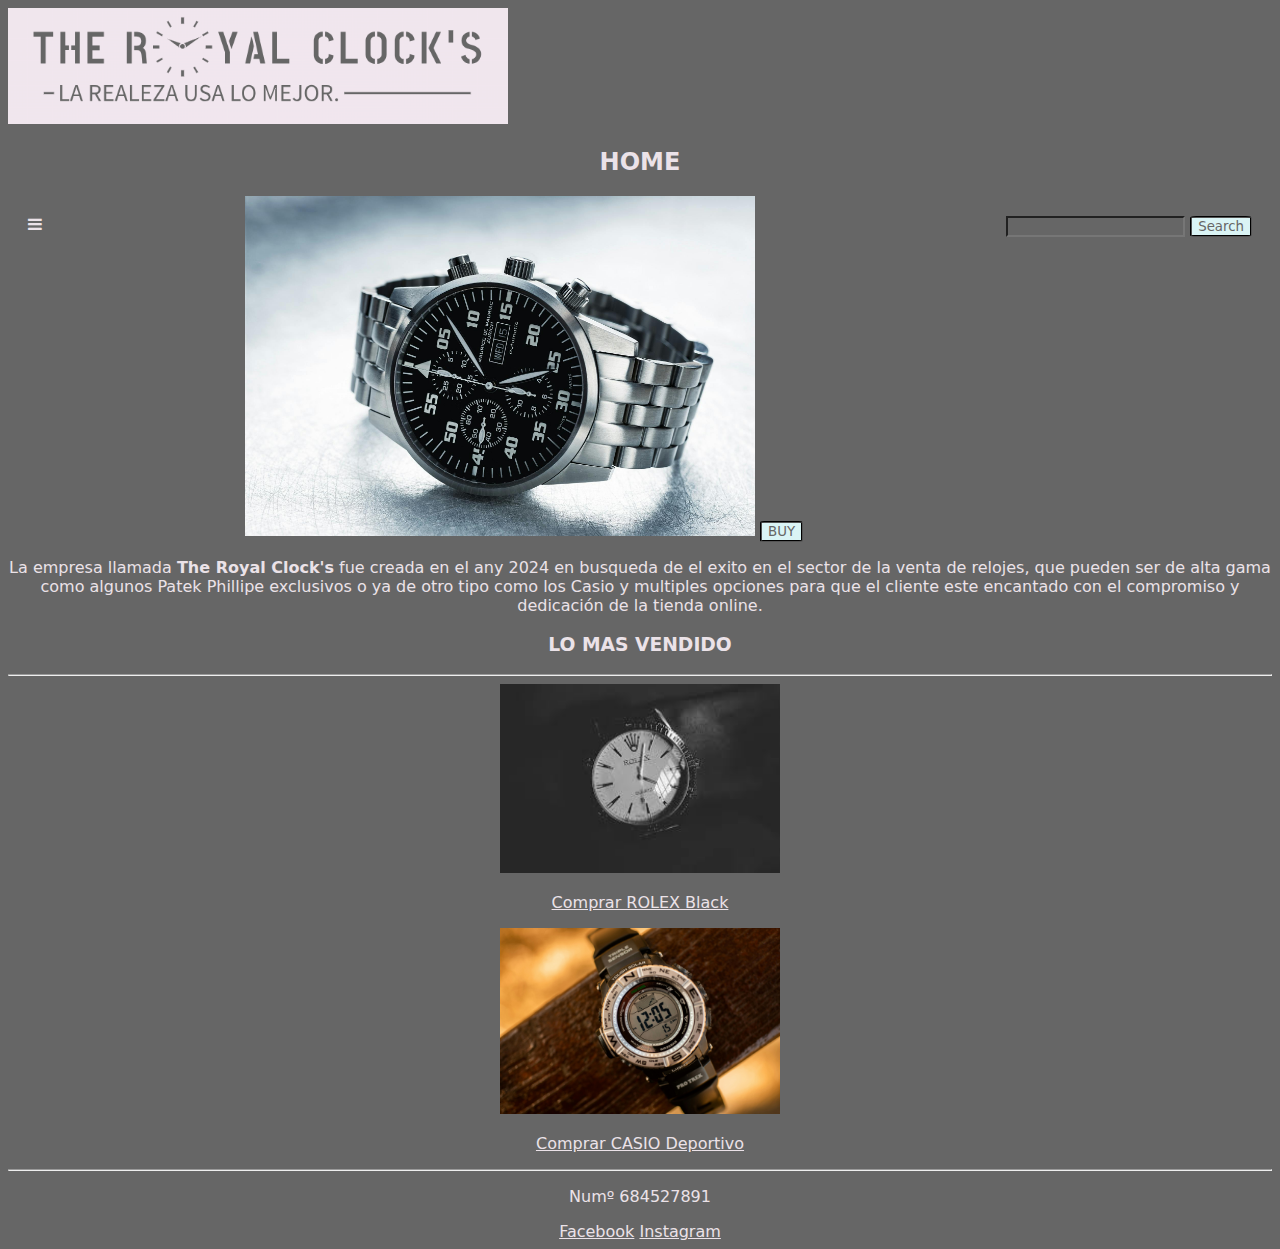
<file: rcparte2/index.html>
<!DOCTYPE html>
<html lang="en">
<head>
    <meta charset="UTF-8">
    <meta name="viewport" content="width=device-width, initial-scale=1.0">
    <title>Document</title>
    <link rel="stylesheet" href="./css/home.css">
    <link rel="stylesheet" href="./assets/font-awesome-4.7.0/font-awesome-4.7.0/css/font-awesome.min.css"/>
</head>
<body>
    <header>
    <img src="./slogan/rcfondorosadoslogan.png" width="500px">
    <h2>HOME</h2>
        <div class="boton">
            <a href="./menu.html"><i class="fa fa-bars" aria-hidden="true"></i><!--menu--></a>
            <p>
                <label for="site-search"></label>
                <input type="search" id="search" name="search"/>
                <button>Search</button>
            </p>
        </div>
    </header>
    <header>
        <div>
            <img src="./imagenes/reloj1.jpeg" width="510px">
            <a href="./botiga.html"><button type="button">BUY</button></a>
            <p>La empresa llamada <strong>The Royal Clock's</strong> fue creada en el any 2024 en busqueda de el exito en el sector de la venta de relojes, que pueden ser de alta gama como algunos Patek Phillipe exclusivos o ya de otro tipo como los Casio y multiples opciones para que el cliente este encantado con el compromiso y dedicación de la tienda online.</p> 
        </div>
        <h3>LO MAS VENDIDO</h3>
        <hr>
        <div>
            <img src="./imagenes/rolex3.jpg" width="280px">
            <p><a href="./botiga.html">Comprar ROLEX Black</a></p>
        </div>
        <div>
            <img src="./imagenes/casio1.jpeg" width="280px">
            <p><a href="./botiga.html">Comprar CASIO Deportivo</a></p>
        </div>
        <hr>
        <footer>
            <p>Numº 684527891</p>
            <a href="https://www.facebook.com/?locale=ca_ES">Facebook</a>
            <a href="https://www.instagram.com/">Instagram</a>
        </footer>
    </header>
</body>
</html>
</file>
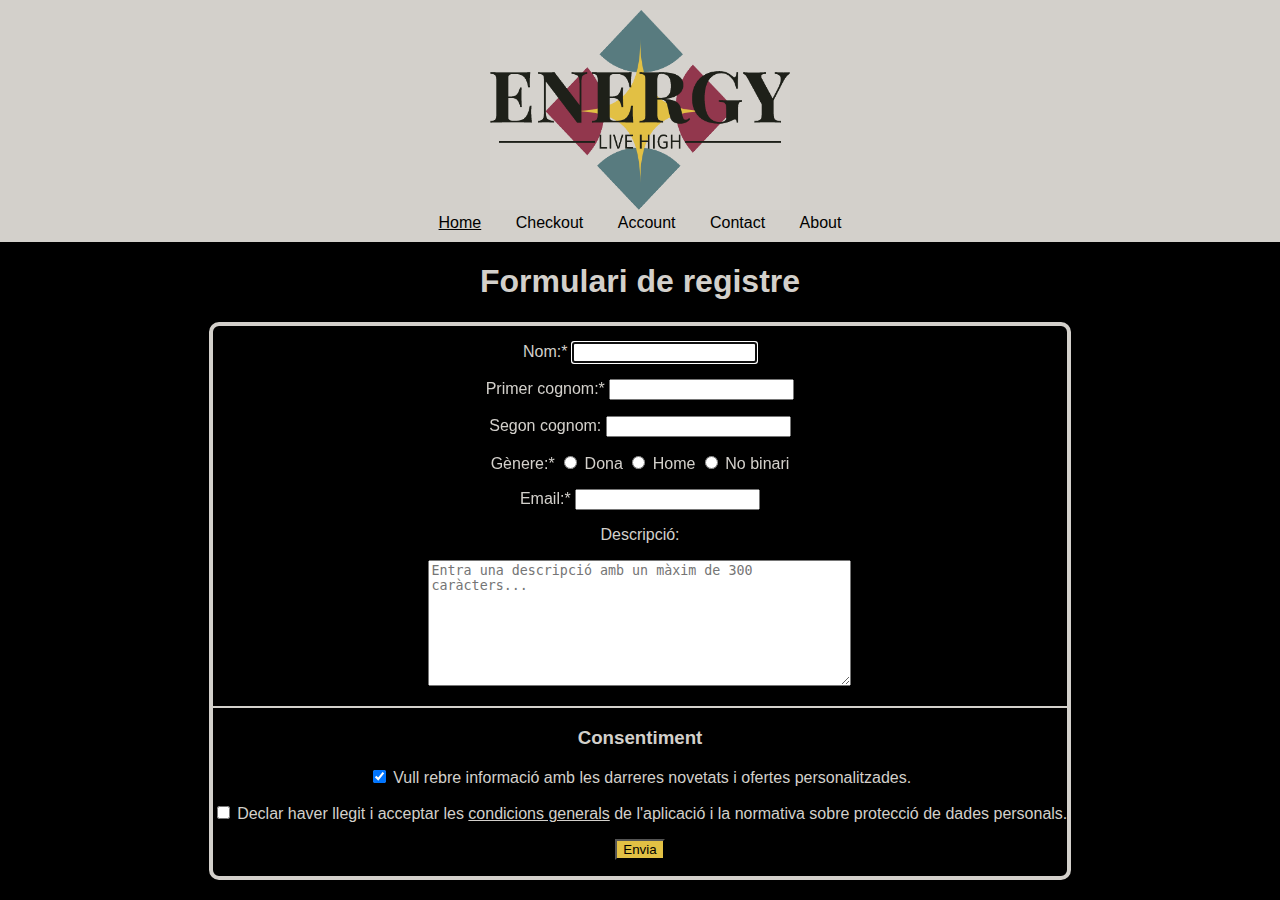
<file: act6.html>
<!DOCTYPE html>
<html lang="en">
<head>
  <meta charset="UTF-8">
  <meta name="viewport" content="width=device-width, initial-scale=1.0">
  <title>UD2 act6</title>
  <link rel="stylesheet" href="act6.css">
</head>
<body>
  <header>
    <img id="logo" src="logo_fons_clar.png" alt="Logo de la pàgina web" height="200px" width="300px">
    <nav>
      <a href="./act6.html" style="text-decoration: underline;">Home</a>
      <a href="./views/checkout.html">Checkout</a>
      <a href="./views/account.html">Account</a>
      <a href="./views/contact.html">Contact</a>
      <a href="./views/about.html">About</a>
    </nav>
  </header>
  <main>
    <h1>Formulari de registre</h1>
    
    <form action="" method="post" class="formulario">      
      <p>
        <label for="nom">Nom:<span class="red">*</span></label>
        <input type="text" name="nombre" minlength="2" maxlength="30" required autofocus>
      </p>
      
      <p>
        <label for="cognom1">Primer cognom:<span class="red">*</span></label>
        <input type="text" name="cognom1" maxlength="50" required>
      </p>

      <p>
        <label for="cognom2">Segon cognom: </label>
        <input type="text" name="cognom2" maxlength="50">
      </p>
      
      <p>
        <label for="genere">Gènere:<span class="red">*</span></label>
        <input type="radio" name="genere" value="d" required> Dona
        <input type="radio" name="genere" value="h"> Home
        <input type="radio" name="genere" value="n"> No binari
      </p>
      
      <p>
        <label for="mail">Email:<span class="red">*</span></label>
        <input type="email" name="mail" maxlength="100" required>
      </p>

      <p id="text-textarea">
        <label for="descripcio">Descripció:</label>
      </p>
      <p id="textarea">
        <textarea name="descripcio" cols="50" rows="8" autocomplete="off" maxlength="300" placeholder="Entra una descripció amb un màxim de 300 caràcters..."></textarea>
      </p>

      <hr>  
      <h3>Consentiment</h3>

      <div>
        <p>
          <label for="info"></label>
          <input type="checkbox" name="info" checked> Vull rebre informació amb les darreres novetats i ofertes personalitzades.
        </p>
        
        <p>
          <label for="condicions"></label>
          <input type="checkbox" name="condicions" required> Declar haver llegit i acceptar les <a class="condicion" href="#condicions-generals">condicions generals</a> de l'aplicació i la normativa sobre protecció de dades personals.
        </p>
        
        <p>
          <input type="submit" value="Envia" class="enviar">
        </p>
      </div>      
    </form>
  </main>
</body>
</html>
</file>
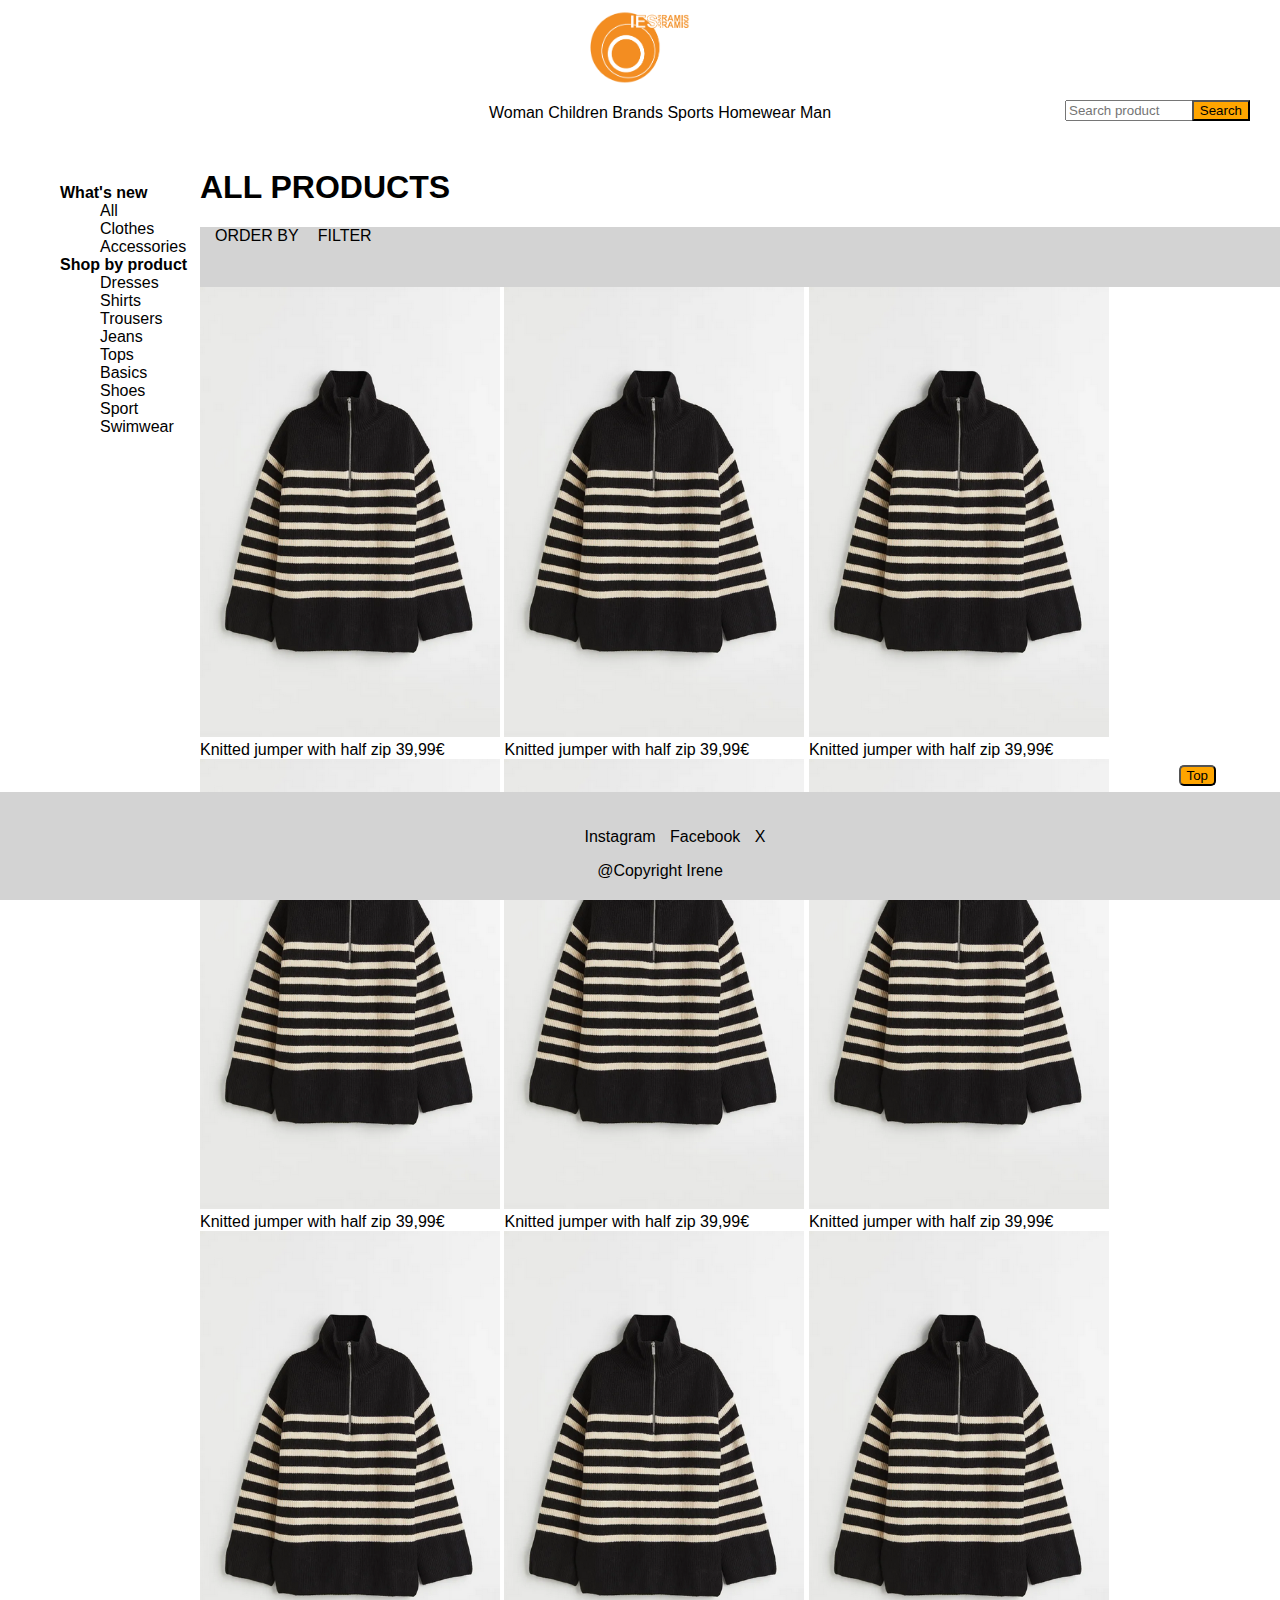
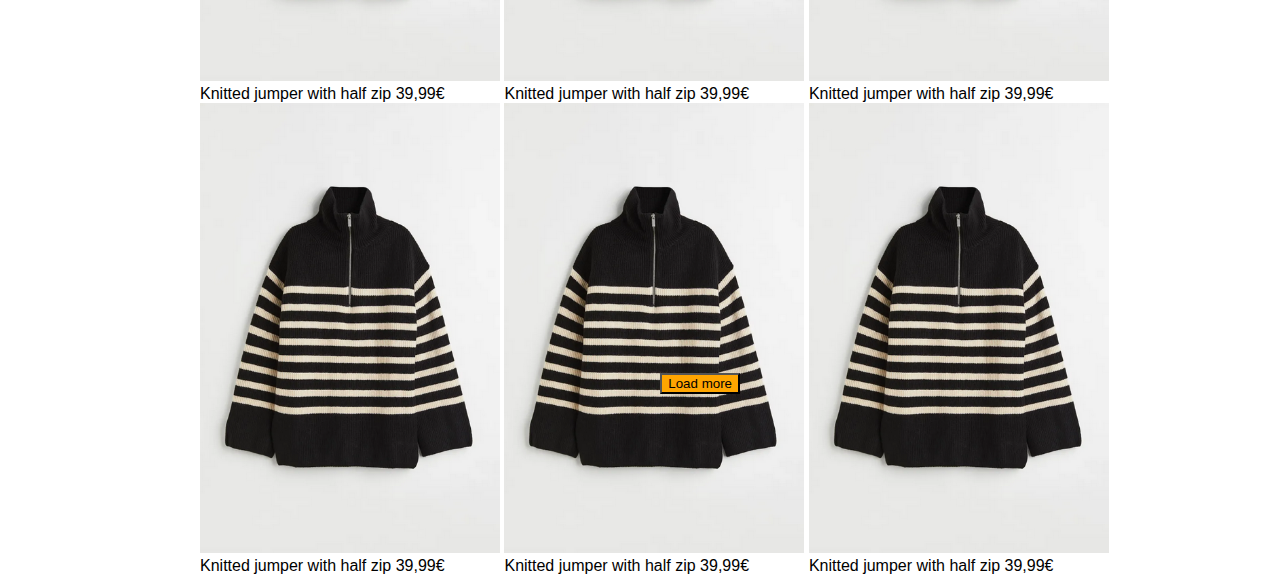
<file: lmsgi_ex8_ud2/lmsgi_ex8_ud2.html>
<!DOCTYPE html>
<html lang="en">
<head>
  <meta charset="UTF-8">
  <meta http-equiv="X-UA-Compatible" content="IE=edge">
  <meta name="viewport" content="width=device-width, initial-scale=1.0">
  <title>Exercici 8 - CSS</title>
  <link rel="stylesheet" href="act8.css">
</head>
<body>
  <header>
    <nav>
      <div>      
        <img src="img/logo.gif" alt="logo" class="logo">
      </div> 
      <div class="menu">
        <ul>
          <li><a href="#woman">Woman</a></li>
          <li><a href="#children">Children</a></li>
          <li><a href="#brands">Brands</a></li>
          <li><a href="#sports">Sports</a></li>
          <li><a href="#homewear">Homewear</a></li>
          <li><a href="#man">Man</a></li>
        </ul>
        <div>
          <input type="search" name="search" placeholder="Search product">
          <input type="button" value="Search">
        </div>
      </div>
    </nav>
  </header>
  <main>
    <div>
      <aside>
        <nav>
          <ul>
            <li class="list-group">
              <strong>What's new</strong>
              <ul>
                <li><a href="#all">All</a></li>
                <li><a href="#clothes">Clothes</a></li>
                <li><a href="#accessories">Accessories</a></li>
              </ul>
            </li>
            <li class="list-group">
              <strong>Shop by product</strong>
              <ul>
                <li><a href="#dress">Dresses</a></li>
                <li><a href="#shirt">Shirts</a></li>
                <li><a href="#trousers">Trousers</a></li>
                <li><a href="#jeans">Jeans</a></li>
                <li><a href="#tops">Tops</a></li>
                <li><a href="#basics">Basics</a></li>
                <li><a href="#shoes">Shoes</a></li>
                <li><a href="#sport">Sport</a></li>
                <li><a href="#swimwear">Swimwear</a></li>
              </ul>
            </li>
          </ul>
        </nav>
      </aside>
      <section>
        <div>
          <h1 id="all-products">ALL PRODUCTS</h1>
        </div>
        <div id="products-filter">
          <div><a href="#">ORDER BY</a> <a href="#">FILTER</a></div>
        </div>

        <article>
          <div class="image-container">
            <a href="http://"><img src="img/product.png" alt="product"></a>
          </div>
          <div class="item-details">
            <span class="product-name">Knitted jumper with half zip </span>
            <span>39,99€</span>
          </div>
        </article>
        <article>
          <div class="image-container">
            <a href="http://"><img src="img/product.png" alt="product"></a>
          </div>
          <div class="item-details">
            <span class="product-name">Knitted jumper with half zip </span>
            <span>39,99€</span>
          </div>
        </article>
        <article>
          <div class="image-container">
            <a href="http://"><img src="img/product.png" alt="product"></a>
          </div>
          <div class="item-details">
            <span class="product-name">Knitted jumper with half zip </span>
            <span>39,99€</span>
          </div>
        </article>
        <article>
          <div class="image-container">
            <a href="http://"><img src="img/product.png" alt="product"></a>
          </div>
          <div class="item-details">
            <span class="product-name">Knitted jumper with half zip </span>
            <span>39,99€</span>
          </div>
        </article>
        <article>
          <div class="image-container">
            <a href="http://"><img src="img/product.png" alt="product"></a>
          </div>
          <div class="item-details">
            <span class="product-name">Knitted jumper with half zip </span>
            <span>39,99€</span>
          </div>
        </article>
        <article>
          <div class="image-container">
            <a href="http://"><img src="img/product.png" alt="product"></a>
          </div>
          <div class="item-details">
            <span class="product-name">Knitted jumper with half zip </span>
            <span>39,99€</span>
          </div>
        </article>
        <article>
          <div class="image-container">
            <a href="http://"><img src="img/product.png" alt="product"></a>
          </div>
          <div class="item-details">
            <span class="product-name">Knitted jumper with half zip </span>
            <span>39,99€</span>
          </div>
        </article>
        <article>
          <div class="image-container">
            <a href="http://"><img src="img/product.png" alt="product"></a>
          </div>
          <div class="item-details">
            <span class="product-name">Knitted jumper with half zip </span>
            <span>39,99€</span>
          </div>
        </article>
        <article>
          <div class="image-container">
            <a href="http://"><img src="img/product.png" alt="product"></a>
          </div>
          <div class="item-details">
            <span class="product-name">Knitted jumper with half zip </span>
            <span>39,99€</span>
          </div>
        </article>
        <article>
          <div class="image-container">
            <a href="http://"><img src="img/product.png" alt="product"></a>
          </div>
          <div class="item-details">
            <span class="product-name">Knitted jumper with half zip </span>
            <span>39,99€</span>
          </div>
        </article>
        <article>
          <div class="image-container">
            <a href="http://"><img src="img/product.png" alt="product"></a>
          </div>
          <div class="item-details">
            <span class="product-name">Knitted jumper with half zip </span>
            <span>39,99€</span>
          </div>
        </article>
        <article>
          <div class="image-container">
            <a href="http://"><img src="img/product.png" alt="product"></a>
          </div>
          <div class="item-details">
            <span class="product-name">Knitted jumper with half zip </span>
            <span>39,99€</span>
          </div>
        </article>
        <div id="load-more-products">
          <button>Load more</button>
        </div>
      </section>
    </div>
    <a href="#all-products"><button id="back-to-top">Top</button></a>
  </main>
  <footer>
    <ul>
      <li>
        Instagram
      </li>
      <li>
        Facebook
      </li>
      <li>
        X
      </li>
    </ul>
    <div>
      @Copyright Irene
    </div>
</footer>
  
</body>
</html>
</file>
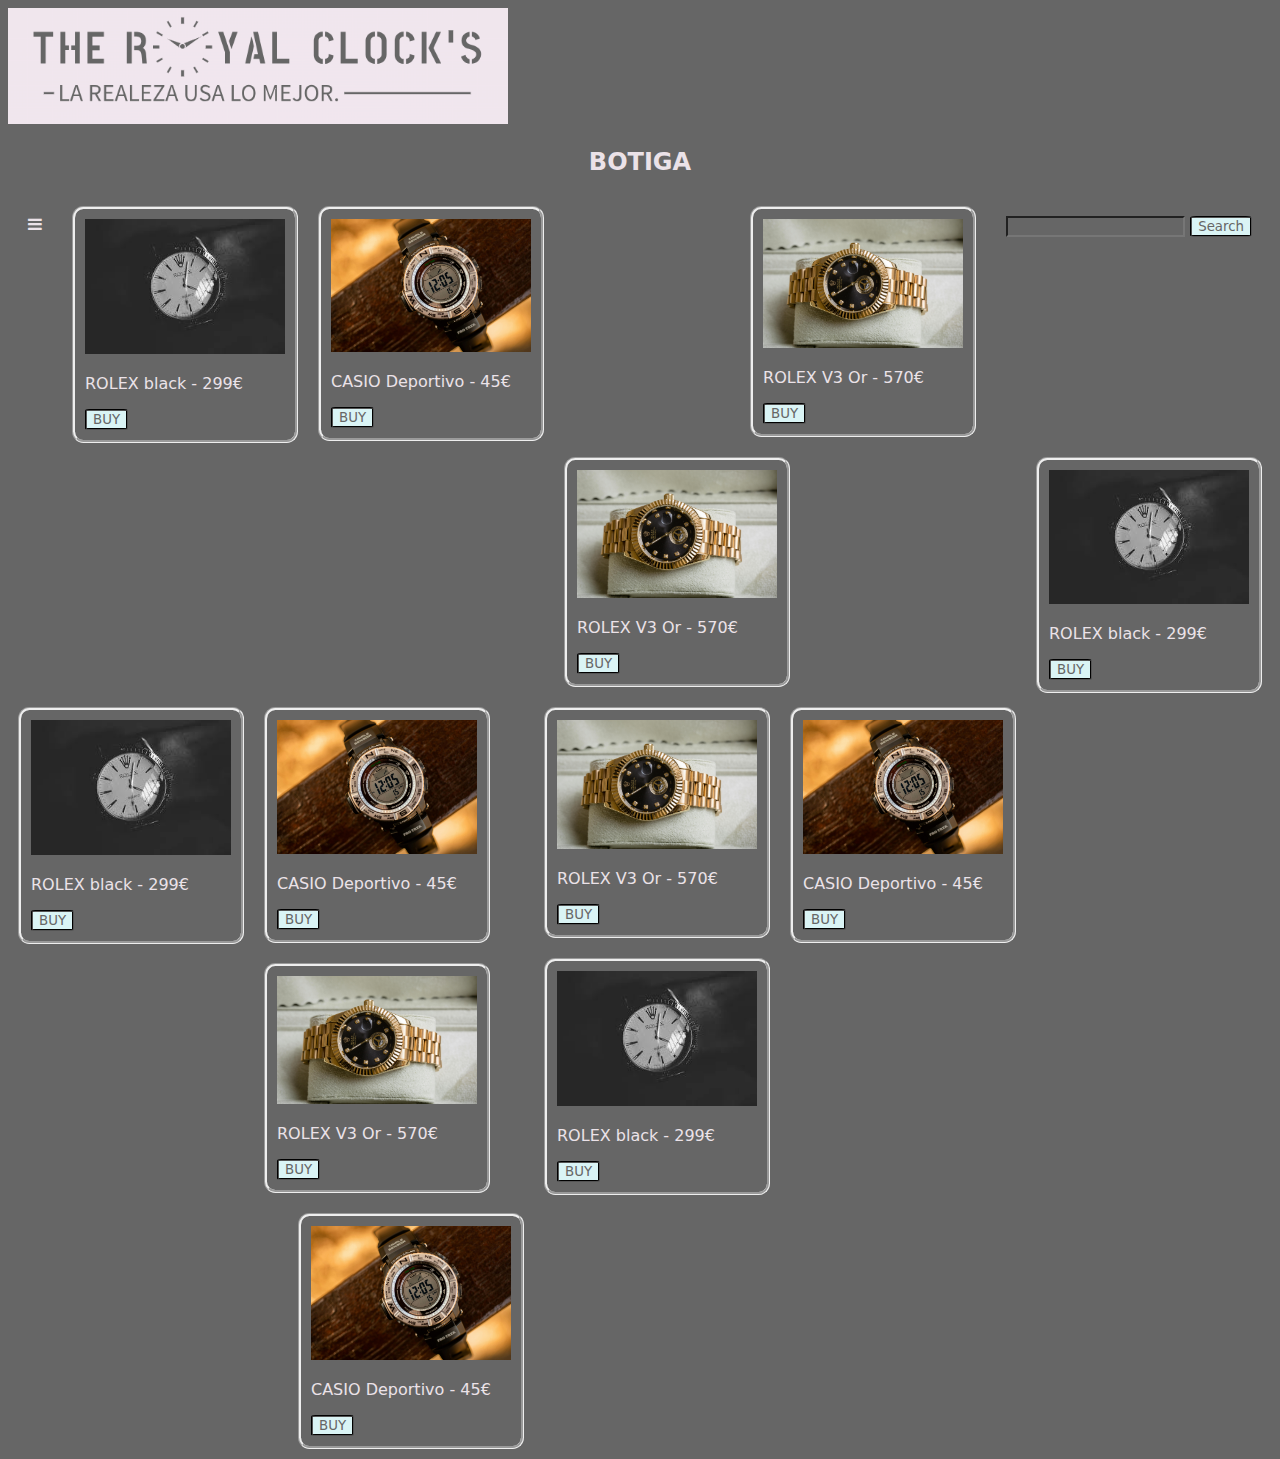
<file: rcparte2/botiga.html>
<!DOCTYPE html>
<html lang="en">
<head>
    <meta charset="UTF-8">
    <meta name="viewport" content="width=device-width, initial-scale=1.0">
    <title>Document</title>
    <link rel="stylesheet" href="./css/botiga.css">
    <link rel="stylesheet" href="./assets/font-awesome-4.7.0/font-awesome-4.7.0/css/font-awesome.min.css"/>
</head>
<body>
    <header>
        <img src="./slogan/rcfondorosadoslogan.png" width="500px">
        <h2>BOTIGA</h2>
            <div class="boton">
                <i class="fa fa-bars" aria-hidden="true"></i><!--menu-->
            
                <p>
                    <label for="site-search"></label>
                    <input type="search" id="search" name="search"/>
                    <button>Search</button>
                </p>
            </div>    
            <div class="producto">
                <article>
                    <img src="./imagenes/rolex3.jpg"  width="200px">
                    <p>ROLEX black - 299€</p>
                    <a href="./producte.html"><button type="button">BUY</button></a>
                </article>    
                <article>
                    <img src="./imagenes/rolex2.jpeg"  width="200px">
                    <p>ROLEX V3 Or - 570€</p>
                    <a href="./producte.html"><button type="button">BUY</button></a>                </article>
                <article>
                    <img src="./imagenes/casio1.jpeg"  width="200px">
                    <p>CASIO Deportivo - 45€</p> 
                    <a href="./producte.html"><button type="button">BUY</button></a>                </article>
                <article>
                    <img src="./imagenes/rolex3.jpg"  width="200px">
                    <p>ROLEX black - 299€</p>
                    <a href="./producte.html"><button type="button">BUY</button></a>                </article>    
                <article>
                    <img src="./imagenes/rolex2.jpeg"  width="200px">
                    <p>ROLEX V3 Or - 570€</p>
                    <a href="./producte.html"><button type="button">BUY</button></a>                </article>
                <article>
                    <img src="./imagenes/casio1.jpeg"  width="200px">
                    <p>CASIO Deportivo - 45€</p> 
                    <a href="./producte.html"><button type="button">BUY</button></a>                </article>
                <article>
                    <img src="./imagenes/rolex3.jpg"  width="200px">
                    <p>ROLEX black - 299€</p>
                    <a href="./producte.html"><button type="button">BUY</button></a>                </article>    
                <article>
                    <img src="./imagenes/rolex2.jpeg"  width="200px">
                    <p>ROLEX V3 Or - 570€</p>
                    <a href="./producte.html"><button type="button">BUY</button></a>                </article>
                <article>
                    <img src="./imagenes/casio1.jpeg"  width="200px">
                    <p>CASIO Deportivo - 45€</p> 
                    <a href="./producte.html"><button type="button">BUY</button></a>                </article>
                <article>
                    <img src="./imagenes/rolex3.jpg"  width="200px">
                    <p>ROLEX black - 299€</p>
                    <a href="./producte.html"><button type="button">BUY</button></a>                </article>    
                <article>
                    <img src="./imagenes/rolex2.jpeg"  width="200px">
                    <p>ROLEX V3 Or - 570€</p>
                    <a href="./producte.html"><button type="button">BUY</button></a>                </article>
                <article>
                    <img src="./imagenes/casio1.jpeg"  width="200px">
                    <p>CASIO Deportivo - 45€</p> 
                    <a href="./producte.html"><button type="button">BUY</button></a>                </article>
            </div> 
               
    </header>
</body>
</html>
</file>
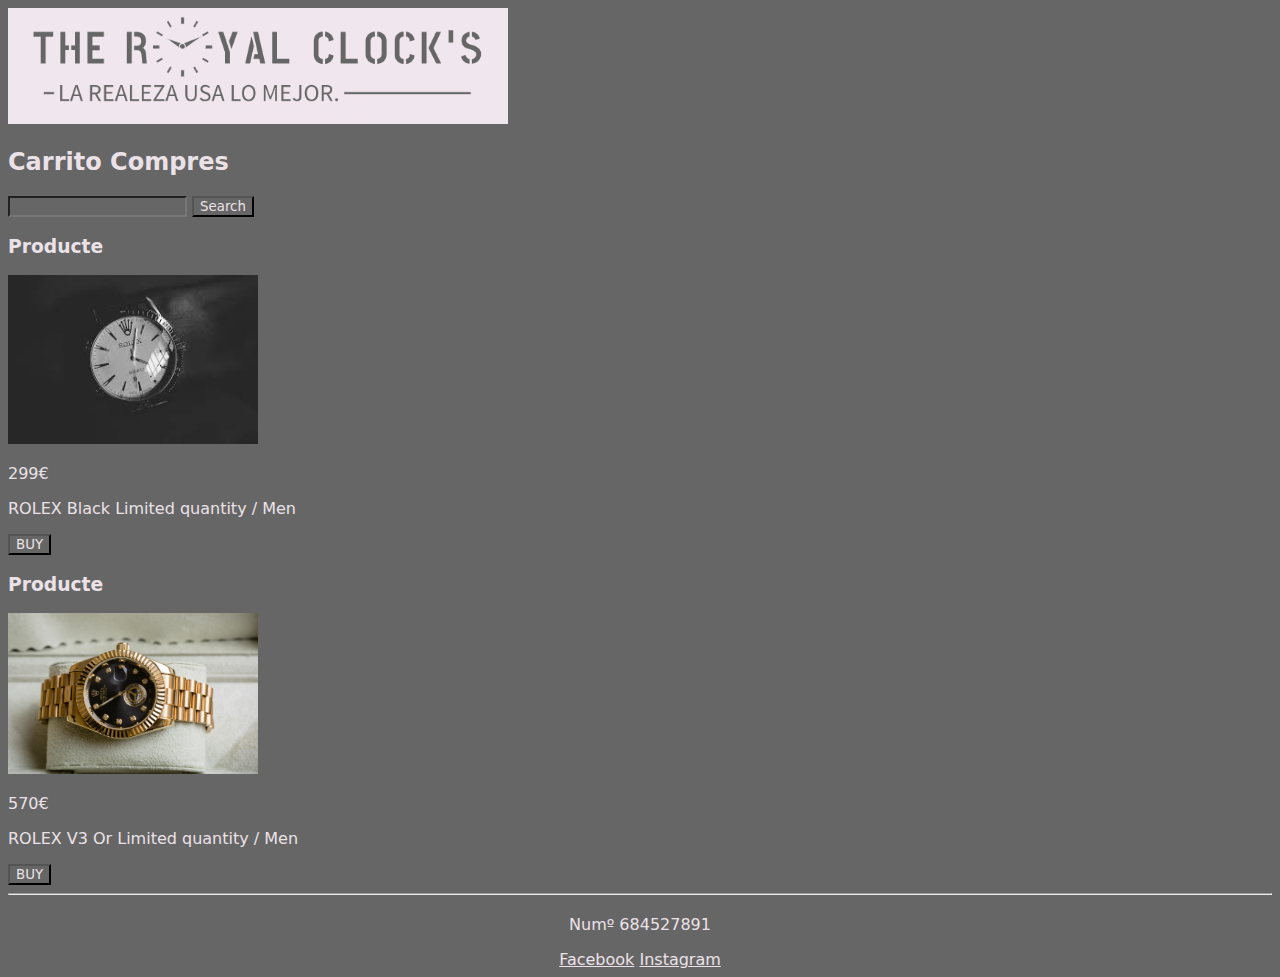
<file: rcparte2/carritocompres.html>
<!DOCTYPE html>
<html lang="en">
<head>
    <meta charset="UTF-8">
    <meta name="viewport" content="width=device-width, initial-scale=1.0">
    <title>Document</title>
    <link rel="stylesheet" href="./css/carritocompres.css">
    <link rel="stylesheet" href="./assets/font-awesome-4.7.0/font-awesome-4.7.0/css/font-awesome.min.css"/>
</head>
<body>
    <header>
        <img src="./slogan/rcfondorosadoslogan.png" width="500px">
        <h2>Carrito Compres</h2>
            <p>
                <label for="site-search"></label>
                <input type="search" id="search" name="search"/>
                <button>Search</button>
            </p>
    </header>
    <main>
            <div>
                <h3>Producte</h3>
                <img src="./imagenes/rolex3.jpg" width="250px">
                <p>299€</p>
                <p>ROLEX Black Limited quantity / Men</p>
                <a href="./confirmaciocompra.html"><button>BUY</button></a>
            </div>
            <div>
                <h3>Producte</h3>
                <img src="./imagenes/rolex2.jpeg" width="250px">
                <p>570€</p>
                <p>ROLEX V3 Or Limited quantity / Men</p>
                <a href="./confirmaciocompra.html"><button>BUY</button></a>
            </div>
    </main>
    <hr>
    <footer>
        <p>Numº 684527891</p>
        <a href="https://www.facebook.com/?locale=ca_ES">Facebook</a>
        <a href="https://www.instagram.com/">Instagram</a>
    </footer>
</body>
</html>
</file>
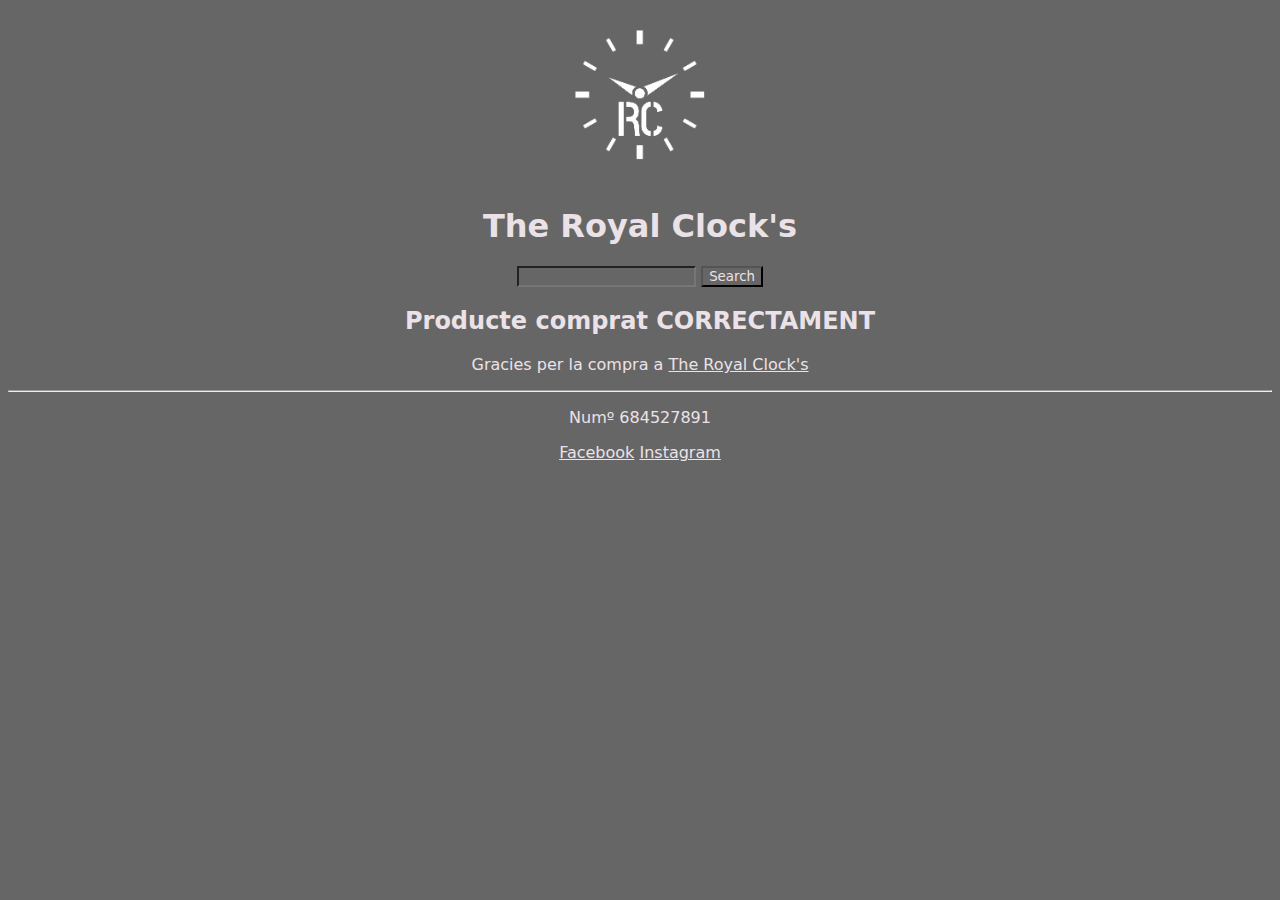
<file: rcparte2/comprado.html>
<!DOCTYPE html>
<html lang="en">
<head>
    <meta charset="UTF-8">
    <meta name="viewport" content="width=device-width, initial-scale=1.0">
    <title>Document</title>
    <link rel="stylesheet" href="./css/producte.css">
    <link rel="stylesheet" href="./assets/font-awesome-4.7.0/font-awesome-4.7.0/css/font-awesome.min.css"/>
</head>
<body>
    <header>
    <div>
        <img src="./mini/rcgris-removebg-preview.png" width="200px">
        <h1>The Royal Clock's</h1>
        <p>
            <label for="site-search"></label>
            <input type="search" id="search" name="search"/>
            <button>Search</button>
        </p>
    </div>
    </header>
    <main>
        <h2>Producte comprat CORRECTAMENT</h2>
        <p>Gracies per la compra a <a href="./index.html">The Royal Clock's</a></p>
        
    </main>
    <hr>
    <footer>
        <p>Numº 684527891</p>
        <a href="https://www.facebook.com/?locale=ca_ES">Facebook</a>
        <a href="https://www.instagram.com/">Instagram</a>
    </footer>
</body>
</html>
</file>
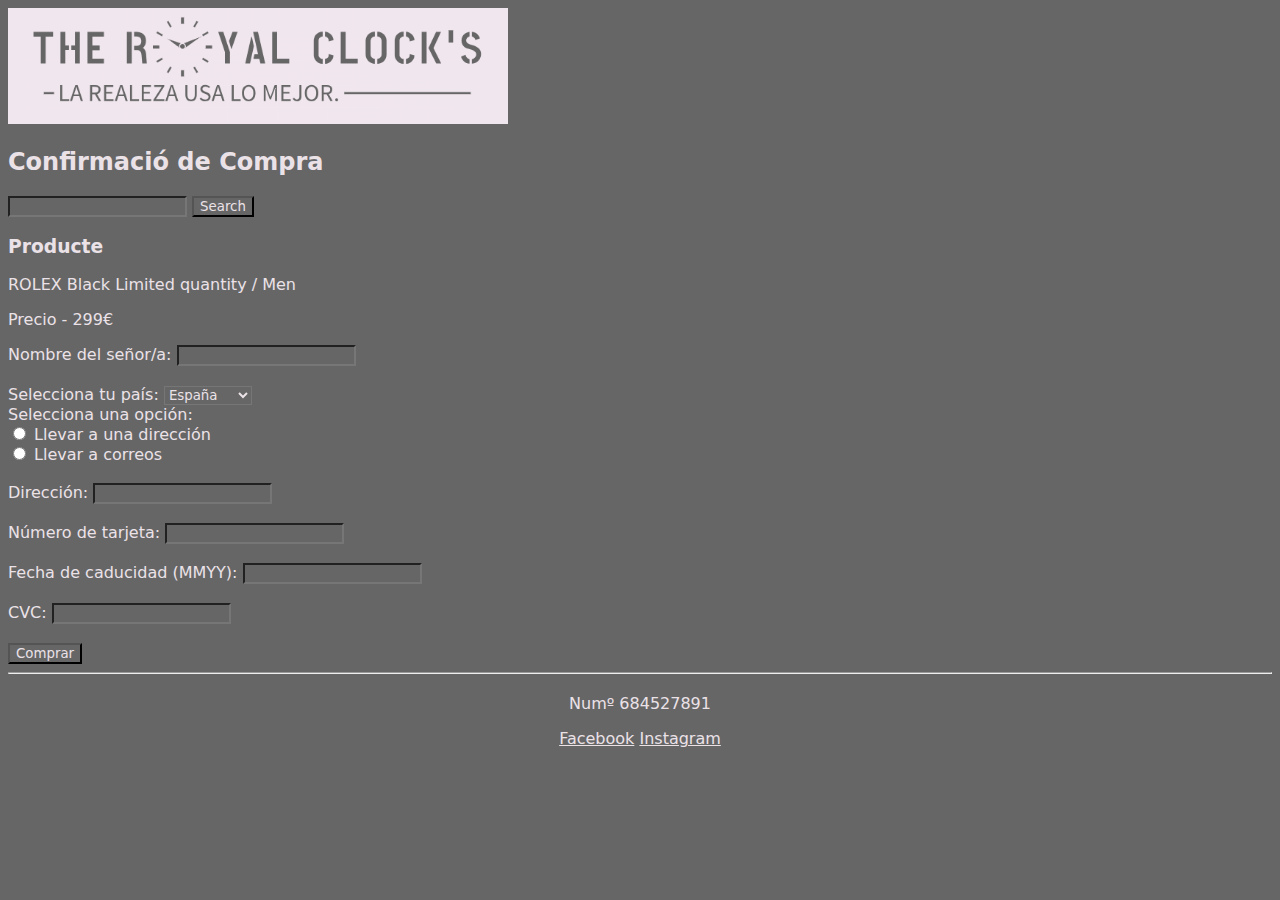
<file: rcparte2/confirmaciocompra.html>
<!DOCTYPE html>
<html lang="en">
<head>
    <meta charset="UTF-8">
    <meta name="viewport" content="width=device-width, initial-scale=1.0">
    <title>Document</title>
    <link rel="stylesheet" href="./css/confirmaciocompra.css">
    <link rel="stylesheet" href="./assets/font-awesome-4.7.0/font-awesome-4.7.0/css/font-awesome.min.css"/>
</head>
<body>
    <header>
        <img src="./slogan/rcfondorosadoslogan.png" width="500px">
        <h2>Confirmació de Compra</h2>
            <p>
                <label for="site-search"></label>
                <input type="search" id="search" name="search"/>
                <button>Search</button>
            </p>
    </header>
    <main>
            <div>
                <h3>Producte</h3>
                <p>ROLEX Black Limited quantity / Men</p>
                <p>Precio - 299€</p>
                <form>
                    <!-- Nombre del señor/señora -->
                    <label for="nombre">Nombre del señor/a:</label>
                    <input type="text" id="nombre" name="nombre" required><br><br>
                    <div>
                        <!-- Selección de país -->
                        <label for="pais">Selecciona tu país:</label>
                        <select id="pais" name="pais" required>
                            <option value="espana">España</option>
                            <option value="francia">Francia</option>
                            <option value="inglaterra">Inglaterra</option>
                            <option value="italia">Italia</option>
                            <option value="usa">USA</option>
                            <option value="alemania">Alemania</option>
                            <option value="argentina">Argentina</option>
                            <option value="brazil">Brazil</option>
                            <option value="uruguay">Uruguay</option>
                            <option value="mexico">México</option>
                            <option value="canada">Canadá</option>
                        </select>
                    </div>
                    <!-- Selección entre llevar a una dirección o llevar a correos -->
                    <label for="entrega">Selecciona una opción:</label><br>
                    <input type="radio" id="direccion" name="entrega" value="direccion" required>
                    <label for="direccion">Llevar a una dirección</label><br>
                    <input type="radio" id="correos" name="entrega" value="correos" required>
                    <label for="correos">Llevar a correos</label><br><br>
            
                    <!-- Dirección -->
                    <label for="direccionInput">Dirección:</label>
                    <input type="text" id="direccionInput" name="direccion"><br><br>
            
                    <!-- Número de tarjeta -->
                    <label for="tarjeta">Número de tarjeta:</label>
                    <input type="text" id="tarjeta" name="tarjeta" pattern="\d{16}" title="Debe ser un número de tarjeta válido de 16 dígitos" required><br><br>
            
                    <!-- Fecha de caducidad -->
                    <label for="fechaCaducidad">Fecha de caducidad (MMYY):</label>
                    <input type="text" id="fechaCaducidad" name="fechaCaducidad" pattern="\d{4}" title="Debe ser una fecha válida de 4 dígitos (MMYY)" maxlength="4" required><br><br>
            
                    <!-- CVC -->
                    <label for="cvc">CVC:</label>
                    <input type="text" id="cvc" name="cvc" pattern="\d{3}" title="Debe ser un CVC válido de 3 dígitos" maxlength="3" required><br><br>
            
                    <a href="./comprado.html"><button>Comprar</button></a>
                </form>
                
            </div>
    </main>
    <hr>
    <footer>
        <p>Numº 684527891</p>
        <a href="https://www.facebook.com/?locale=ca_ES">Facebook</a>
        <a href="https://www.instagram.com/">Instagram</a>
    </footer>
</body>
</html>
</file>
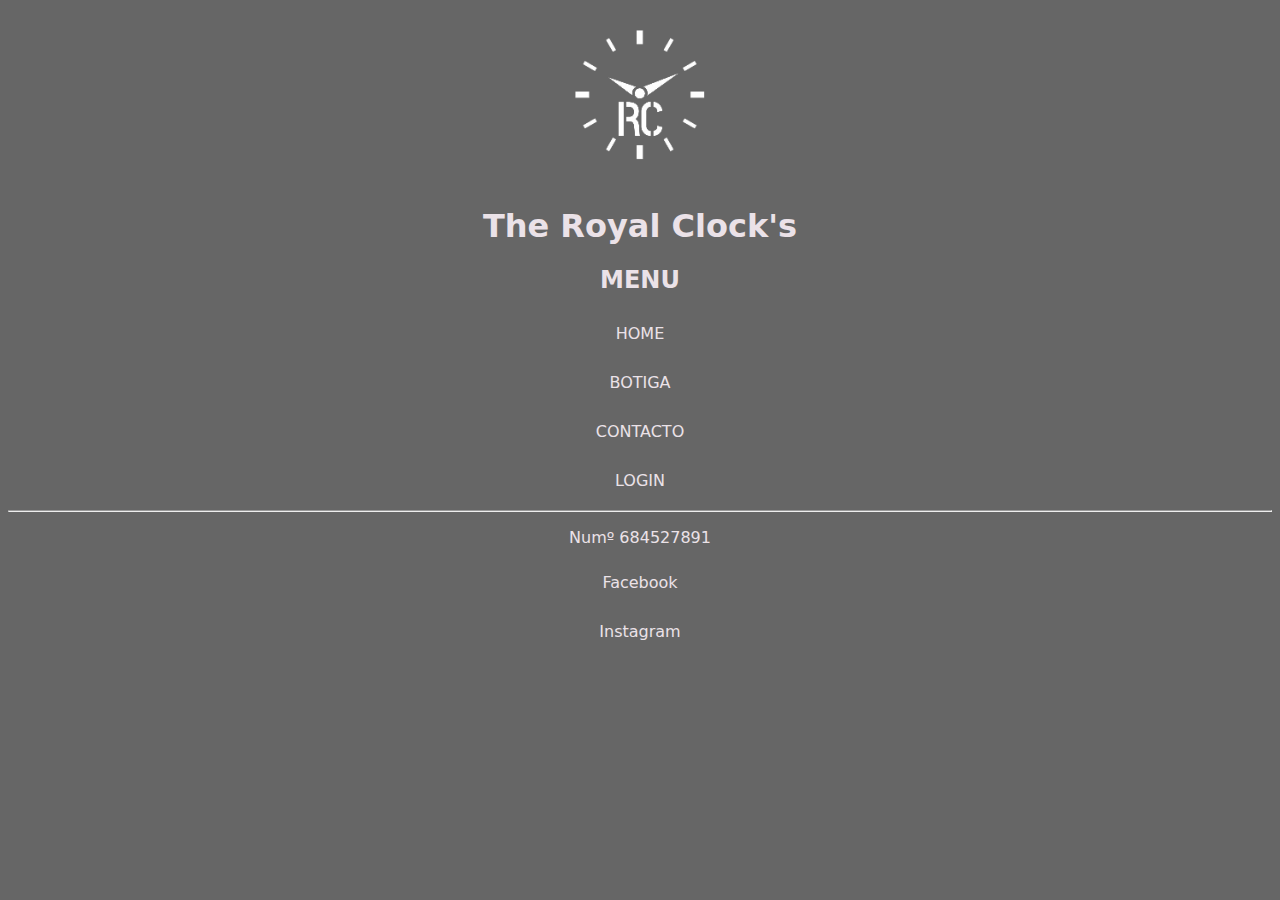
<file: rcparte2/menu.html>
<!DOCTYPE html>
<html lang="en">
<head>
    <meta charset="UTF-8">
    <meta name="viewport" content="width=device-width, initial-scale=1.0">
    <title>Document</title>
    <link rel="stylesheet" href="./css/menu.css">
    <link rel="stylesheet" href="./assets/font-awesome-4.7.0/font-awesome-4.7.0/css/font-awesome.min.css"/>
</head>
<body>
    <header>
    <div>
        <img src="./mini/rcgris-removebg-preview.png" width="200px">
        <h1>The Royal Clock's</h1>
    </div>
        <h2>MENU</h2>
        
            <a rel="stylesheet" href="./index.html">HOME</a>
            <a rel="stylesheet" href="./botiga.html">BOTIGA</a>
            <a rel="stylesheet" href="#">CONTACTO</a>
            <a rel="stylesheet" href="#">LOGIN</a>
       
        <hr>
        <footer>
            <p>Numº 684527891</p>
            <a href="https://www.facebook.com/?locale=ca_ES">Facebook</a>
            <a href="https://www.instagram.com/">Instagram</a>
        </footer>
    </header>
</body>
</html>
</file>
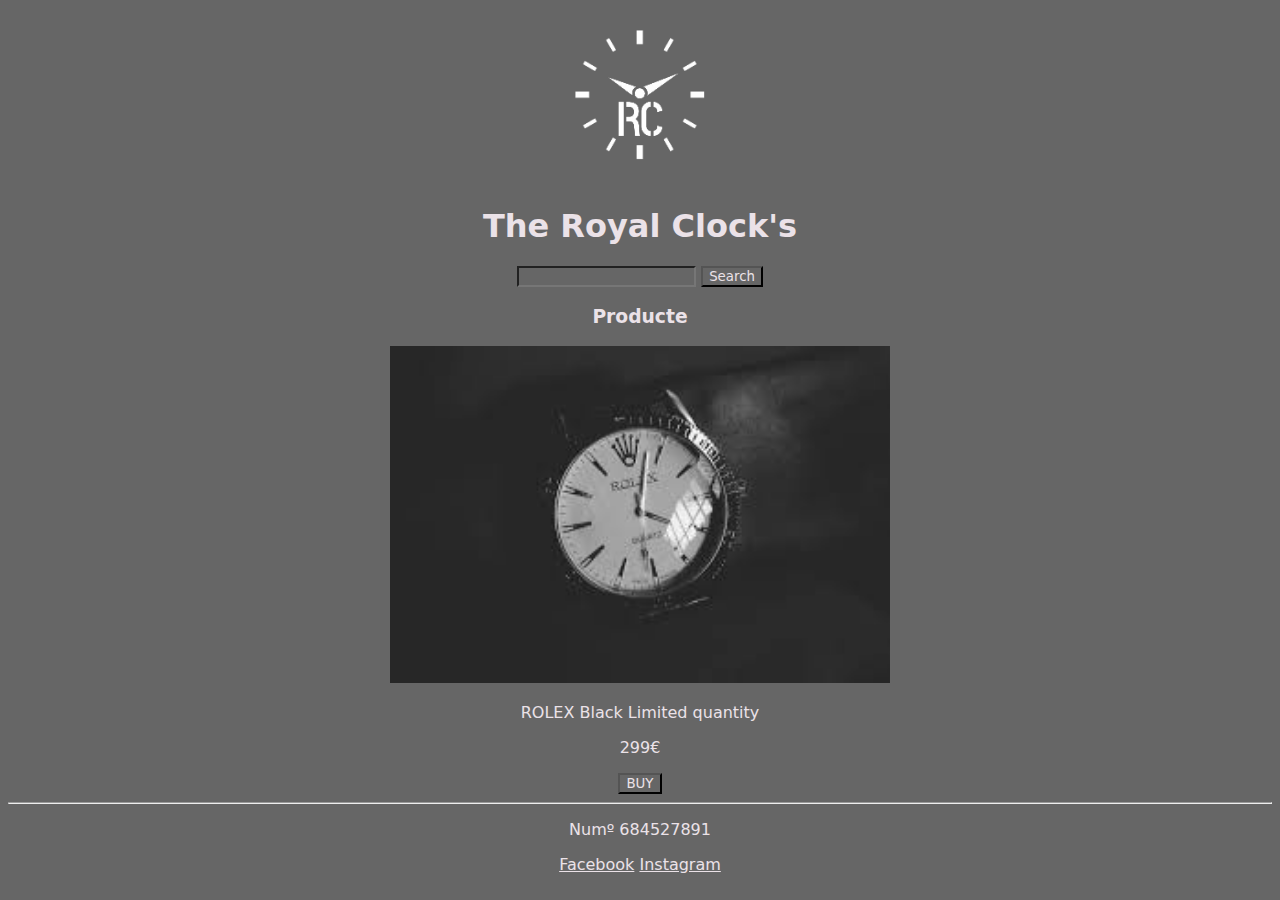
<file: rcparte2/producte.html>
<!DOCTYPE html>
<html lang="en">
<head>
    <meta charset="UTF-8">
    <meta name="viewport" content="width=device-width, initial-scale=1.0">
    <title>Document</title>
    <link rel="stylesheet" href="./css/producte.css">
    <link rel="stylesheet" href="./assets/font-awesome-4.7.0/font-awesome-4.7.0/css/font-awesome.min.css"/>
</head>
<body>
    <header>
    <div>
        <img src="./mini/rcgris-removebg-preview.png" width="200px">
        <h1>The Royal Clock's</h1>
        <p>
            <label for="site-search"></label>
            <input type="search" id="search" name="search"/>
            <button>Search</button>
        </p>
    </div>
    </header>
    <main>
        <h3>Producte</h3>
        <img src="./imagenes/rolex3.jpg">
        <p>ROLEX Black Limited quantity</p>
        <p>299€</p>
        <a href="./carritocompres.html"><button>BUY</button></a>
    </main>
    <hr>
    <footer>
        <p>Numº 684527891</p>
        <a href="https://www.facebook.com/?locale=ca_ES">Facebook</a>
        <a href="https://www.instagram.com/">Instagram</a>
    </footer>
</body>
</html>
</file>
<file: rcparte2/css/home.css>
*{
    background-color: #666666;
    color: #ebe2e8;
    font-family: system-ui, -apple-system, BlinkMacSystemFont, 'Segoe UI', Roboto, Oxygen, Ubuntu, Cantarell, 'Open Sans', 'Helvetica Neue', sans-serif;
}
h2{
    text-align: center;
}
body > header:nth-child(1) > div > a > i{
    float: left;
    padding: 10px;
    margin: 10px;
}
body > header:nth-child(1) > div > p{
    float: right;
    padding: 10px;
    margin: 10px;
}
button{
    background-color: #DAF4F5;
    color: #666666;
    border-style: groove;
    border-radius: 10%;
}
h3{
    text-align: center;
}
body > header > div{
    text-align: center;
}
body > header > footer{
    text-align: center;
}
@media only screen and (max-width: 1024px){
    body > main > img{
        width: 70%;
        max-width: 400px;
    }
}
@media only screen and (min-width: 1025px){
    body > main > img{
        width: 80%;
        max-width: 500px;
    }
}
</file>
<file: act6.css>
body {
    font-family: Arial, sans-serif;
    margin: 0;
    padding: 0;
    text-align: center;
    background-color: black;
  }
  
  header {
    background-color: #d3d0cb;
    padding: 10px 0;
    text-align: center;
  }
  
  nav a {
    text-decoration: none;
    color: black;
    margin: 0 15px;
  }
  
  nav a:hover {
    text-decoration: underline;
    font-weight:bold ;
  }
  
  h1{
    color: #d3d0cb;
  }
  
  main{
    background-color: black;
  }
  
  p{
    color: #d3d0cb;
  }
  
  .condicion{
    color: #d3d0cb;
  }
  
  .enviar{
    background-color: #E2C044;
  }
  
  .formulario{
    border: 4px solid #d3d0cb;
    display: inline-block;
    margin: 0px;
    border-radius: 10px;
  }
  h3{
    color: #d3d0cb;
  }
  hr{
    border: 1px solid #d3d0cb;
  }
</file>
<file: lmsgi_ex8_ud2/act8.css>
body {
  margin: 0;
  padding: 0;
  font-family: 'Gill Sans', 'Gill Sans MT', Calibri, 'Trebuchet MS', sans-serif;
  
}
div > img{
  text-align: center;
  width: 100px;
  height: auto;
}
.menu > ul > li{
  display: inline-block;
}
input{
  position: absolute;
  top: 100px;
  right: 30px;
}
header, footer {
  padding: 10px;
  text-align: center;  
}
main {
  position: relative;
}
.all-products{
  position: absolute;
  top: 100px;
}
ul{
  list-style-type: none;
}
aside {
  position: absolute;
  box-sizing: border-box;
  width: 100%;
  padding: 20px;
}
img{
  display: inline-block;
}
article img{
  width: 300px;
}
article{
  display: inline-block;
}
section{
  position: absolute;
  left: 200px;
}
footer{
  position: fixed;
  padding: 20px; 
  text-align: center; 
  width: 100%;  
  bottom: 0; 
  background-color: rgb(211, 211, 211);
}
footer li{
  display: inline-block;
  margin-right: 10px;
}
a{
  color: black;
  text-decoration: none;
}
a button{
  position: fixed;
  top: 85%;
  right: 5%;
  background-color: orange;
  border-radius: 5px;
}
button{
  position: absolute;
  top: 90%;
  right: 50%;
}
div button{
  background-color: orange;
}
input[type=button]{
  background-color: orange;
}
#products-filter div a{
  padding-top: 20px;
  padding-left: 15px;
}
#products-filter{
  background-color: rgb(211, 211, 211);
  height: 60px;
  position: sticky;
  top: 0px;
  width: 100%;
}
</file>
<file: rcparte2/css/botiga.css>
*{
    background-color: #666666;
    color: #ebe2e8;
    font-family: system-ui, -apple-system, BlinkMacSystemFont, 'Segoe UI', Roboto, Oxygen, Ubuntu, Cantarell, 'Open Sans', 'Helvetica Neue', sans-serif;
}
h2{
    text-align: center;
}
body > header:nth-child(1) > div > i{
    float: left;
    padding: 10px;
    margin: 10px;
}
body > header:nth-child(1) > div > p{
    float: right;
    padding: 10px;
    margin: 10px;
}
button{
    background-color: #DAF4F5;
    color: #666666;
    border-style: groove;
    border-radius: 10%;
}
body > header > footer{
    text-align: center;
}
body > header > p{
    margin-left: 280px;
    
}
body > header > div.producto > article:nth-child(1){
    float: left;
    padding: 10px;
    margin: 10px;
    border-style: groove;
    border-radius: 5%;
}
body > header > div.producto > article:nth-child(2){
    float: right;
    padding: 10px;
    margin: 10px;
    border-style: groove;
    border-radius: 5%;
}
body > header > div.producto > article:nth-child(3){
    float: left;
    padding: 10px;
    margin: 10px;
    border-style: groove;
    border-radius: 5%;
}
body > header > div.producto > article:nth-child(4){
    float: right;
    padding: 10px;
    margin: 10px;
    border-style: groove;
    border-radius: 5%;
}
body > header > div.producto > article:nth-child(5){
    float: left;
    padding: 10px;
    margin: 10px;
    border-style: groove;
    border-radius: 5%;
}
body > header > div.producto > article:nth-child(6){
    float: right;
    padding: 10px;
    margin: 10px;
    border-style: groove;
    border-radius: 5%;
}
body > header > div.producto > article:nth-child(7){
    float: left;
    padding: 10px;
    margin: 10px;
    border-style: groove;
    border-radius: 5%;
}
body > header > div.producto > article:nth-child(8){
    float: right;
    padding: 10px;
    margin: 10px;
    border-style: groove;
    border-radius: 5%;
}
body > header > div.producto > article:nth-child(9){
    float: left;
    padding: 10px;
    margin: 10px;
    border-style: groove;
    border-radius: 5%;
}
body > header > div.producto > article:nth-child(10){
    float: right;
    padding: 10px;
    margin: 10px;
    border-style: groove;
    border-radius: 5%;
}
body > header > div.producto > article:nth-child(11){
    float: left;
    padding: 10px;
    margin: 10px;
    border-style: groove;
    border-radius: 5%;
}
body > header > div.producto > article:nth-child(12){
    float: right;
    padding: 10px;
    margin: 10px;
    border-style: groove;
    border-radius: 5%;
}
@media only screen and (max-width: 1024px){
    body > main > img{
        width: 70%;
        max-width: 400px;
    }
}
@media only screen and (min-width: 1025px){
    body > main > img{
        width: 80%;
        max-width: 500px;
    }
}
</file>
<file: rcparte2/css/carritocompres.css>
*{
    background-color: #666666;
    color: #ebe2e8;
    font-family: system-ui, -apple-system, BlinkMacSystemFont, 'Segoe UI', Roboto, Oxygen, Ubuntu, Cantarell, 'Open Sans', 'Helvetica Neue', sans-serif;
}
.flex-container {
    display: flex;
    
  }
  .flex-container > div {
    
    margin: 10px;
    padding: 20px;
    ;
  }
  footer{
    text-align: center;
    margin-top: 20px;
  }
  @media only screen and (max-width: 1024px){
    body > main > img{
        width: 70%;
        max-width: 400px;
    }
}
@media only screen and (min-width: 1025px){
    body > main > img{
        width: 80%;
        max-width: 500px;
    }
}
</file>
<file: rcparte2/css/producte.css>
*{
    background-color: #666666;
    color: #ebe2e8;
    font-family: system-ui, -apple-system, BlinkMacSystemFont, 'Segoe UI', Roboto, Oxygen, Ubuntu, Cantarell, 'Open Sans', 'Helvetica Neue', sans-serif;
    text-align: center;
}
body > main > img{
    width: 100%;
    max-width: 300px;
}

@media only screen and (max-width: 1024px){
    body > main > img{
        width: 70%;
        max-width: 400px;
    }
}
@media only screen and (min-width: 1025px){
    body > main > img{
        width: 80%;
        max-width: 500px;
    }
}
</file>
<file: rcparte2/css/confirmaciocompra.css>
*{
    background-color: #666666;
    color: #ebe2e8;
    font-family: system-ui, -apple-system, BlinkMacSystemFont, 'Segoe UI', Roboto, Oxygen, Ubuntu, Cantarell, 'Open Sans', 'Helvetica Neue', sans-serif;
}
.flex-container {
    display: flex;
    
  }
  .flex-container > div {
    
    margin: 10px;
    padding: 20px;
    ;
  }
  footer{
    text-align: center;
    margin-top: 20px;
  }
  @media only screen and (max-width: 1024px){
    body > main > img{
        width: 70%;
        max-width: 400px;
    }
}
@media only screen and (min-width: 1025px){
    body > main > img{
        width: 80%;
        max-width: 500px;
    }
}
</file>
<file: rcparte2/css/menu.css>
* {
    background-color: #666666;
    color: #ebe2e8;
    font-family: system-ui, -apple-system, BlinkMacSystemFont, 'Segoe UI', Roboto, Oxygen, Ubuntu, Cantarell, 'Open Sans', 'Helvetica Neue', sans-serif;
    text-align: center;
}

header a {
    display: block;
    text-decoration: none;
    margin: 10px 0;
    padding: 10px;
}

header a:hover {
    color: #DAF4F5;    
}

body > header > footer{
    text-align: center;
}
</file>
